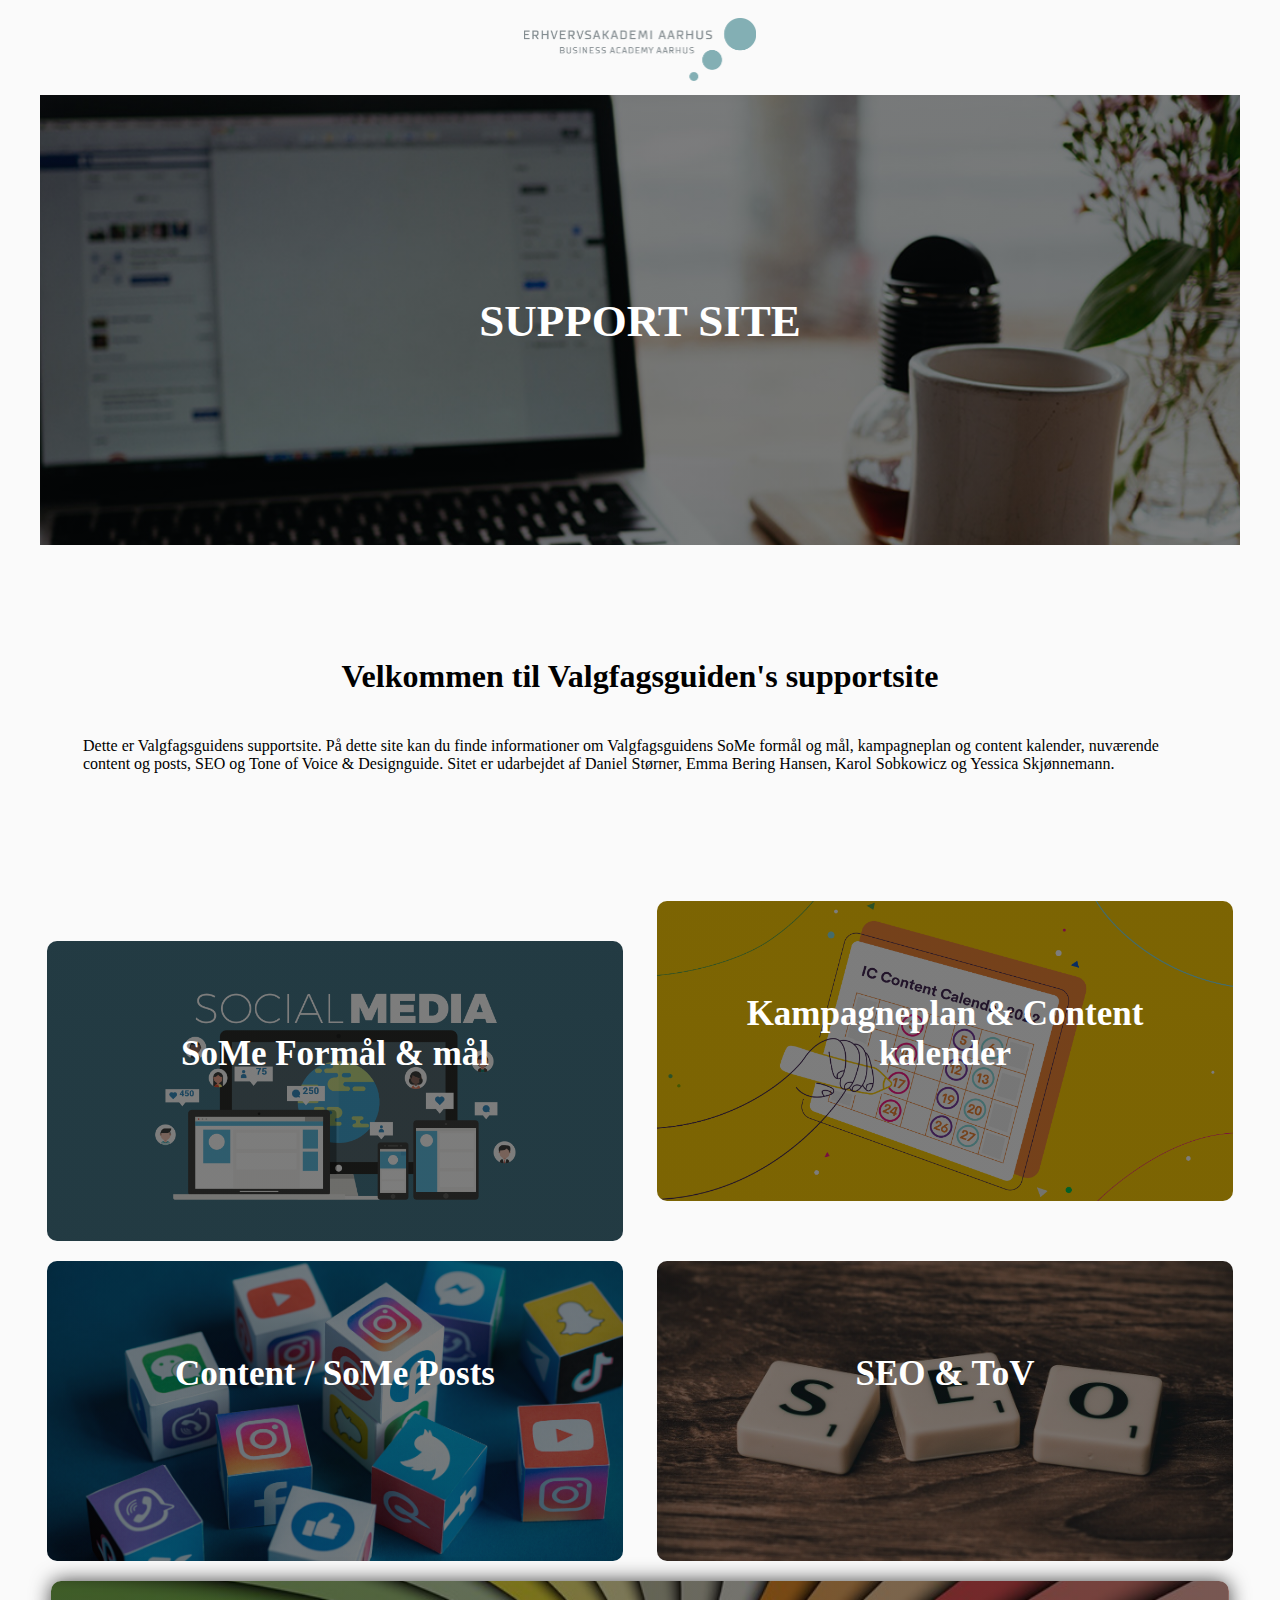
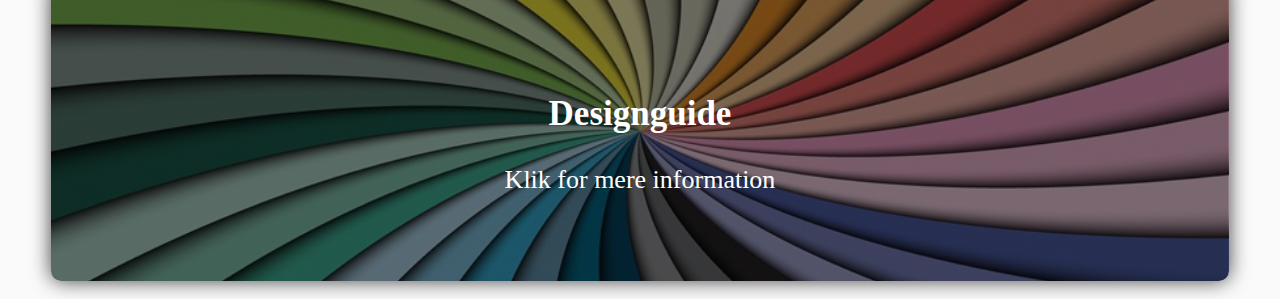
<file: SoMe-kalender-main/forside/forside.html>
<!DOCTYPE html>
<html lang="da">
<head>
    <meta charset="UTF-8">
    <meta http-equiv="X-UA-Compatible" content="IE=edge">
    <meta name="viewport" content="width=device-width, initial-scale=1.0">
    <title>EAAA | Support Site</title>
    <link rel="stylesheet" href="forside.css">
</head>
<body>
    <center>
            <div class="logo"><a href="../forside/forside.html"> <img src="../some-kalender/eaaa-logo.png" alt="billede af logo"></a>
            </div>
        </center>

    <section class="header">
   
        <div class="text-box">
            <h2><span> SUPPORT SITE</span></h2>
            
        </div>
  </section>
<br><br><br><br>
  <section class="undertekst">
      <h1>Velkommen til Valgfagsguiden's supportsite</h1>
      <p>Dette er Valgfagsguidens supportsite. På dette site kan du finde informationer om Valgfagsguidens SoMe formål og mål, kampagneplan og content kalender, nuværende
          content og posts, SEO og Tone of Voice & Designguide. Sitet er udarbejdet af Daniel Størner, Emma Bering Hansen, Karol Sobkowicz og Yessica Skjønnemann. 
      </p>
  </section>
  <br><br><br><br>
<section class="bokse">
<div class="col">
    <div class="card">
        <h5>SoMe Formål & mål</h5>
    <div class="layer">
        <a href="../maalogformaal.html">
        <h3>Klik for mere information</h3>
        </a>
    </div>
    </div>
    <div class="card2">
        <h5>Kampagneplan & Content kalender</h5>
    <div class="layer">
        <a href="../some-kalender/kalender.html">
        <h3>Klik for mere information</h3>
        </a>
    </div>
    </div>
    <div class="card3">
        <h5>Content / SoMe Posts</h5>
    <div class="layer">
        <a href="../opslag.html">
        <h3>Klik for mere information</h3>
        </a>
    </div>
    </div>
    <div class="card4">
        <h5>SEO & ToV </h5>
    <div class="layer">
        <a href="../seotov.html">
        <h3>Klik for mere information</h3>
        </a>
    </div>
    </div>
    <div class="card5">
        <h5>Designguide</h5>
    <div class="layer">
        <a href="../design-guide.html">
        <h3>Klik for mere information</h3>
        </a>
    </div>
    </div>
</div>
</section>

</body>
</html>
</file>
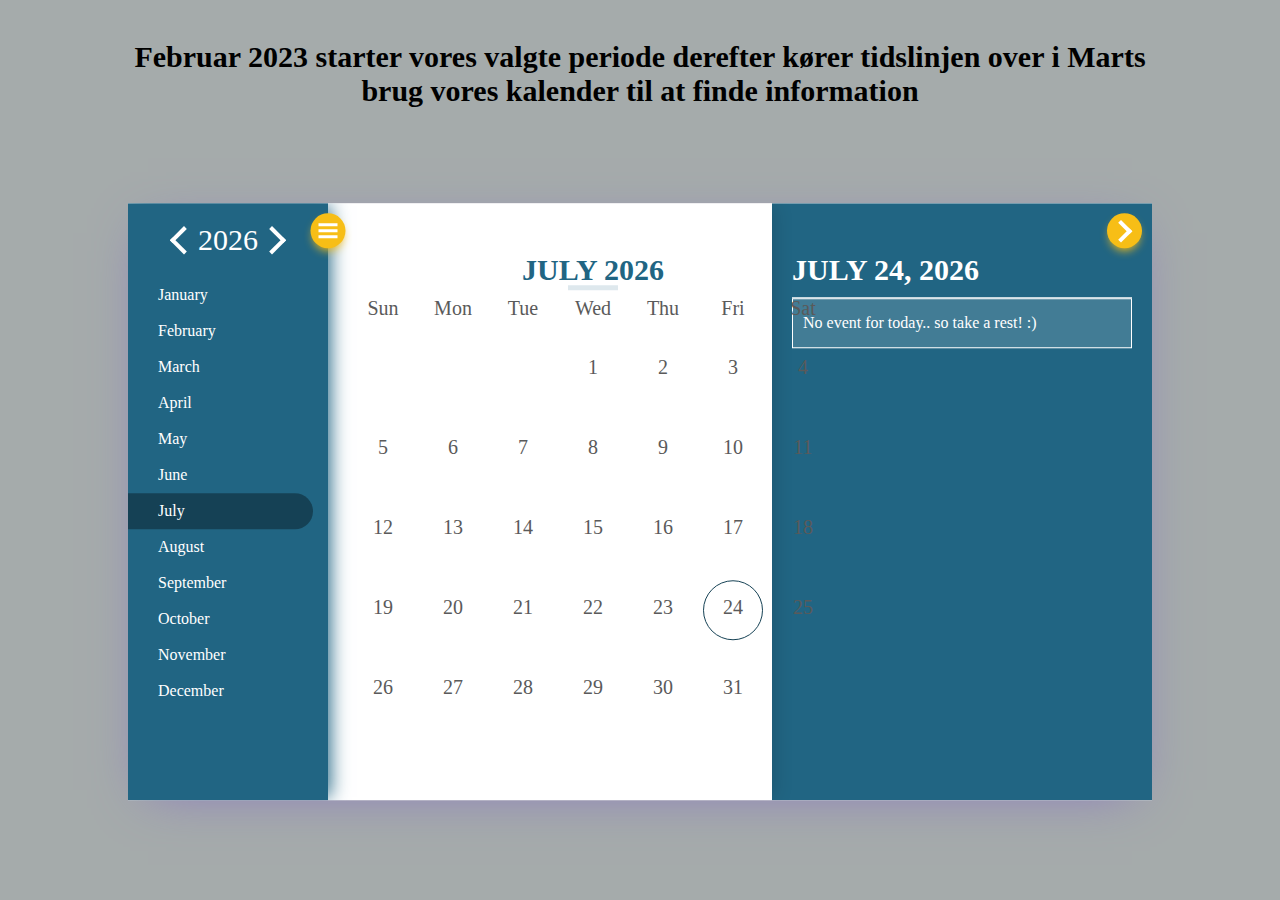
<file: SoMe-kalender-main/some-kalender/kalender.html>
<!DOCTYPE html>
<html lang="da">
<head>
    <meta charset="UTF-8">
    <meta http-equiv="X-UA-Compatible" content="IE=edge">
    <meta name="viewport" content="width=device-width, initial-scale=1.0">
    <title>Document</title>
    <link rel="stylesheet" href="style.css">
    <link rel="stylesheet" href="evo-calendar.min.css">
    <link rel="stylesheet" href="evo-calendar.royal-navy.min.css">


</head>
<body>
    
<div class="hero">
  <h6>Februar 2023 starter vores valgte periode derefter kører tidslinjen over i Marts <br> brug vores kalender til at finde information</h6>

    <div id="calendar"></div>
    
   
</div>




<script src="https://cdn.jsdelivr.net/npm/jquery@3.4.1/dist/jquery.min.js"></script>
<script src="evo-calendar.min.js"></script>

<script>
    $(document).ready(function() {
    $('#calendar').evoCalendar({
        theme:"Royal Navy",
        calendarEvents: [
      {
        id: 'event1', // Event's ID (required)
        name: "New Year", // Event name (required)
        date: "January/1/2020", // Event date (required)
        description:"Nytårs Aften",
        type: "holiday", // Event type (required)
        everyYear: true // Same event every year (optional)
      },
    
    
      // Instagram 


      {
        name: "Én måned til valget",
        date: ["February/27/2023", "February/27/2023"], // Date range
        description: "Nu er der en måned til at de studerende skal til at vælge valgfag"  , // Event description (optional)
        type: "event",
        color: "rgb(237, 16, 16)", // Event custom color (optional)
      },
      {
        name: "TAKEOVER UX",
        date: ["March/6/2023", "March/6/2023"], // Date range
        description: "Takeover af en studerende på UX"  , // Event description (optional)
        type: "event",
        color: "rgb(183, 29, 210)" // Event custom color (optional)
      },
      {
        name: "TAKEOVER UX",
        date: ["March/6/2023", "March/6/2023"], // Date range
        description: `<video controls>
                     <source src="../videoer/danielfeed.mp4" type="video/mp4">` , // Event description (optional)
        type: "event",
        color: "rgb(183, 29, 210)" // Event custom color (optional)
      },
      {
        name: "TAKEOVER UX",
        date: ["March/6/2023", "March/6/2023"], // Date range
        description: `<video controls>
                     <source src="../videoer/emmalang.mp4" type="video/mp4">`  , // Event description (optional)
        type: "event",
        color: "rgb(183, 29, 210)" // Event custom color (optional)
      },
      {
        name: "TAKEOVER FRONTEND",
        date: ["March/13/2023", "March/13/2023"], // Date range
        description: "TAKEOVER FRONTEND | 3 dage", // Event description (optional)
        type: "event",
        color: "rgb(183, 29, 210)" // Event custom color (optional)
      },
      {
        name: "TAKEOVER CONTENT",
        date: ["March/20/2023", "March/20/2023"], // Date range
        description: "TAKEOVER CONTENT | 3 dage", // Event description (optional)
        type: "event",
        color: "rgb(183, 29, 210)" // Event custom color (optional)
      },
      {
        name: "Oplæg om linjerne",
        date: ["March/24/2023", "March/24/2023"], // Date range
        description: "I dag er der oplæg om de forskellige linjer v. lærerne", // Event description (optional)
        type: "event",
        color: "rgb(183, 29, 210)" // Event custom color (optional)
      },
      {
        name: "HUSK! Fristen er imorgen",
        date: ["March/26/2023", "March/26/2023"], // Date range
        description: "I morgen er det tid til at vælge for de studerende. Der skal vælges valgfag kl 12.", // Event description (optional)
        type: "event",
        color: "rgb(183, 29, 210)" // Event custom color (optional)
      },
      {
        name: "I dag skal der vælges valgfag (feed + stories) ",
        date: ["March/27/2023", "March/27/2023"], // Date range
        description: "I dag skal der vælges valgfag (feed + stories)", // Event description (optional)
        type: "event",
        color: "rgb(183, 29, 210)" // Event custom color (optional)
      },
      {
        name: "Billede af feed ",
        date: ["March/27/2023", "March/27/2023"], // Date range
        description: ` <img src="../billeder/yessfeed.png" width="250" height="350"> ` , // Event description (optional)
        type: "event",
        color: "rgb(183, 29, 210)" // Event custom color (optional)
      },
      {
        name: "Video af stories",
        date: ["March/27/2023", "March/27/2023"], // Date range
        description: `<video controls>
                     <source src="../videoer/yess_story.mp4" type="video/mp4">`, // Event description (optional)
        type: "event",
        color: "rgb(183, 29, 210)" // Event custom color (optional)
      },
     
     
     
     
     
     
      // LinkedIn 
      {
        name: "Studerende som har valgt forskellige linjer",
        date: ["March/14/2023", "March/14/2023"], // Date range
        description: "Med nogle studerende som har valgt de forskellige linjer "  , // Event description (optional)
        type: "event",
        color: "rgb(237, 16, 16)" // Event custom color (optional)
      },
      {
        name: "Studerende som har valgt forskellige linjer",
        date: ["March/14/2023", "March/14/2023"], // Date range
        description: ` <img src="../billeder/karoleaa.png" width="250" height="350"> `  , // Event description (optional)
        type: "event",
        color: "rgb(237, 16, 16)" // Event custom color (optional)
      },
      {
        name: "Motiongraphic om Frontend",
        date: ["March/21/2023", "March/21/2023"], // Date range
        description: "Motiongraphic om Frontend "  , // Event description (optional)
        type: "event",
        color: "rgb(237, 16, 16)" // Event custom color (optional)
      },
      {
        name: "Motiongraphic om Frontend",
        date: ["March/21/2023", "March/21/2023"], // Date range
        description: `<video controls>
                     <source src="../videoer/emmafeed.mp4" type="video/mp4">`  , // Event description (optional)
        type: "event",
        color: "rgb(237, 16, 16)" // Event custom color (optional)
      },
  
      // TikTok

      {
        name: "Intro Frontend",
        date: ["March/1/2023", "March/1/2023"], // Date range
        description: "Informationer om Frontend-linjefaget"  , // Event description (optional)
        type: "event",
        color: "rgb(53, 246, 59)" // Event custom color (optional)
      },
      {
        name: "Frontend TikTok",
        date: ["March/3/2023", "March/3/2023"], // Date range
        description: `<video controls>
                     <source src="../videoer/frontend-tik-tok.mp4" type="video/mp4">`  , // Event description (optional)
        type: "event",
        color: "rgb(53, 246, 59)" // Event custom color (optional)
      },
      {
        name: "Intro Content",
        date: ["March/8/2023", "March/8/2023"], // Date range
        description: "User experience video er oppe", // Event description (optional)
        type: "event",
        color: "rgb(53, 246, 59)" // Event custom color (optional)
      },
      {
        name: "Content TikTok",
        date: ["March/10/2023", "March/10/2023"], // Date range
        description: `<video controls>
                     <source src="../videoer/emmastory.mp4" type="video/mp4">`  , // Event description (optional)
        type: "event",
        color: "rgb(53, 246, 59)" // Event custom color (optional)
      },
      {
        name: "Intro UX",
        date: ["March/15/2023", "March/15/2023"], // Date range
        description: "Introduktion til User experience", // Event description (optional)
        type: "event",
        color: "rgb(53, 246, 59)" // Event custom color (optional)
      },
      {
        name: "UX TikTok",
        date: ["March/17/2023", "March/17/2023"], // Date range
        description: "User experience video ", // Event description (optional)
        type: "event",
        color: "rgb(53, 246, 59)" // Event custom color (optional)
      },
      {
        name: "UX TikTok",
        date: ["March/17/2023", "March/17/2023"], // Date range
        description:`<video controls>
                     <source src="../videoer/yessstory.mp4" type="video/mp4">`, // Event description (optional)
        type: "event",
        color: "rgb(53, 246, 59)" // Event custom color (optional)
      }
    ]


    })
})
</script>

</body>
</html>
</file>
<file: SoMe-kalender-main/forside/forside.css>
*{
    box-sizing: border-box;

    
}

body{
    background-color: rgb(250, 250, 250);
}



.logo img{
    max-width: 20%;
    padding: 10px;
    
}

.header{
    min-height: 50vh;
    max-width: 95%;
    background: rgb(195,195,195);
background-image: linear-gradient(180deg,  rgba(61, 59, 59, 0.866) 0%, rgba(5, 5, 5, 0.521) 0%),url(../some-kalender/login-baggrund.jpg); 
    background-position: center;
background-size: cover;
position: relative;
background-attachment: fixed;
margin: 0 auto;




}


.text-box{
    width: 100%;
    color: rgb(255, 255, 255);
    position: absolute;
    top: 37.5%;
    left: 50%;
    transform: translate(-50%,-5%);
    text-align: center;
    font-size: 30px;
    
}

.undertekst h1{
    text-align: center;
    padding-top: 20px;
}

.undertekst p{
    display: flex;
    padding-left: 75px;
    padding-right: 75px;
    padding-top: 20px;
    padding-bottom: 30px;
}


.col{
    flex-basis: 50%;
    text-align: center;
}

.card{
    width: 45vw;
    height: 300px;
    display: inline-block;
    border-radius: 10px;
    padding: 15px 25px;
    box-sizing: border-box;
    margin: 10px 15px;
    background-image:  linear-gradient(180deg,  rgba(61, 59, 59, 0.866) 0%, rgba(5, 5, 5, 0.521) 0%),url(../some-kalender/card-1.png);
    background-position: center;
    background-size: cover;
    transition: all 1s ease-out;
    

}
.card2{
    width: 45vw;
    height: 300px;
    display: inline-block;
    border-radius: 10px;
    padding: 15px 25px;
    box-sizing: border-box;
    margin: 10px 15px;
    background-image:  linear-gradient(180deg,  rgba(61, 59, 59, 0.866) 0%, rgba(5, 5, 5, 0.521) 0%),url(../some-kalender/card-2.png);
    background-position: center;
    background-size: cover;
    transition: all 1s ease-out;
    

}
.card3{
    width: 45vw;
    height: 300px;
    display: inline-block;
    border-radius: 10px;
    padding: 15px 25px;
    box-sizing: border-box;
    margin: 10px 15px;
    background-image:  linear-gradient(180deg,  rgba(61, 59, 59, 0.866) 0%, rgba(5, 5, 5, 0.521) 0%),url(../some-kalender/card-3.jpg);
    background-position: center;
    background-size: cover;
    transition: all 1s ease-out;
    

}
.card4{
    width: 45vw;
    height: 300px;
    display: inline-block;
    border-radius: 10px;
    padding: 15px 25px;
    box-sizing: border-box;
    margin: 10px 15px;
    background-image:  linear-gradient(180deg,  rgba(61, 59, 59, 0.866) 0%, rgba(5, 5, 5, 0.521) 0%),url(../some-kalender/card-4-anden.jpg);
    background-position: center;
    background-size: cover;
    transition: all 1s ease-out;
    

}
.card5{
    width: 92vw;
    height: 300px;
    display: inline-block;
    border-radius: 10px;
    padding: 15px 25px;
    box-sizing: border-box;
    margin: 10px 15px;
    background-image:  linear-gradient(180deg,  rgba(61, 59, 59, 0.866) 0%, rgba(5, 5, 5, 0.521) 0%),url(../some-kalender/designmanual.jpg);
    background-position: center;
    background-size: cover;
    transition: all 1s ease-out;
}

.card h5{
    color: white;
    font-size: 35px;
    padding-top: 20px;
}
.card2 h5{
    color: white;
    font-size: 35px;
    padding-top: 20px;
}
.card3 h5{
    color: white;
    font-size: 35px;
    padding-top: 20px;
}
.card4 h5{
    color: white;
    font-size: 35px;
    padding-top: 20px;
}

.card5 h5{
    color: white;
    font-size: 35px;
    padding-top: 40px;
}

.card p{
    color: white;
    font-size: 16px;
}
.card2 p{
    color: white;
    font-size: 16px;
}
.card3 p{
    color: white;
    font-size: 16px;
}
.card4 p{
    color: white;
    font-size: 16px;
}
.card5 p{
    color: white;
    font-size: 16px;
}
.card:hover{
   
    transform: scale(1);
    box-shadow: 0 0 20px 0px rgba(0, 0, 0, 0.74);
    
}
.card2:hover{
   
    transform: scale(1);
    box-shadow: 0 0 20px 0px rgba(0, 0, 0, 0.74);
    
}
.card3:hover{
   
    transform: scale(1);
    box-shadow: 0 0 20px 0px rgba(0, 0, 0, 0.74);
    
}
.card4:hover{
   
    transform: scale(1);
    box-shadow: 0 0 20px 0px rgba(0, 0, 0, 0.74);
    
}

.card5:hover{
   
    transform: scale(1);
    box-shadow: 0 0 20px 0px rgba(0, 0, 0, 0.74);
    
}
.layer{
    background: transparent;
    height: 100%;
    width: 100%;
    top: 0%;
    left: 0%;
    transition: 0.5s;
    position: absolute;
    
}

.layer h3{
width: 100%;
font-weight:500;
color: rgb(255, 255, 255);
font-size: 26px;
bottom: 0;
text-align: center;
opacity: 0;
position: absolute;
transition: 0.5s;

}
.layer:hover h3{
    bottom: 20%;
    opacity: 1;

}

.sygt {
    text-align: center;
}

.banr {
    width: 80%;
}
</file>
<file: SoMe-kalender-main/some-kalender/style.css>
*{
    margin: 0;
    padding: 0;
}

html{
    background-color: rgba(83, 95, 95, 0.527);
    
}

.hero{
    width: 100%;
    height: 100%;
    position: relative;
}

.hero h6 {
    font-size: 30px;
    text-align: center;
    padding-top: 40px;
}

#calendar{
    width:80%;
    position: absolute;
    top: 50%;
    left: 50%;
    transform: translate(-50%,25%);

}

video{
    width: 100%;
    z-index: 1;
}
</file>
<file: SoMe-kalender-main/some-kalender/evo-calendar.min.css>
*,::after,::before{-webkit-box-sizing:border-box;box-sizing:border-box}html,body{padding:0;margin:0}body{font-family:'Source Sans Pro'}input:focus,textarea:focus,button:focus{outline:none}.evo-calendar{position:relative;background-color:#fbfbfb;color:#5a5a5a;width:100%;-webkit-box-shadow:0 10px 50px -20px #8773c1;box-shadow:0 10px 50px -20px #8773c1;margin:0 auto;overflow:hidden;z-index:1}.calendar-sidebar{position:absolute;margin-top:0;width:200px;height:100%;float:left;background-color:#8773c1;color:#fff;z-index:1;-webkit-box-shadow:5px 0 18px -3px #8773c1;box-shadow:5px 0 18px -3px #8773c1;-webkit-transition:all .3s ease;-o-transition:all .3s ease;transition:all .3s ease;-webkit-transform:translateX(0);-ms-transform:translateX(0);transform:translateX(0);z-index:2}.sidebar-hide .calendar-sidebar{-webkit-transform:translateX(-100%);-ms-transform:translateX(-100%);transform:translateX(-100%);-webkit-box-shadow:none;box-shadow:none}.calendar-sidebar>span#sidebarToggler{position:absolute;width:40px;height:40px;top:0;right:0;-webkit-transform:translate(100%,0);-ms-transform:translate(100%,0);transform:translate(100%,0);background-color:#8773c1;padding:10px 8px;cursor:pointer;-webkit-box-shadow:5px 0 18px -3px #8773c1;box-shadow:5px 0 18px -3px #8773c1}.calendar-sidebar>.calendar-year{padding:20px;text-align:center}.calendar-sidebar>.calendar-year>p{margin:0;font-size:30px;display:inline-block}.calendar-sidebar>.calendar-year>button.icon-button{display:inline-block;width:20px;height:20px;overflow:visible}.calendar-sidebar>.calendar-year>button.icon-button>span{border-right:4px solid #fff;border-bottom:4px solid #fff;width:100%;height:100%}.calendar-sidebar>.calendar-year>img[year-val="prev"]{float:left}.calendar-sidebar>.calendar-year>img[year-val="next"]{float:right}.calendar-sidebar>.month-list::-webkit-scrollbar{width:5px;height:5px}.calendar-sidebar>.month-list::-webkit-scrollbar-track{background:transparent}.calendar-sidebar>.month-list::-webkit-scrollbar-thumb{background:#fff;border-radius:5px}.calendar-sidebar>.month-list::-webkit-scrollbar-thumb:hover{background:#d6c8ff}.calendar-sidebar>.month-list>.calendar-months{list-style-type:none;margin:0;padding:0}.calendar-sidebar>.month-list>.calendar-months>li{padding:7px 30px;cursor:pointer;font-size:16px}.calendar-sidebar>.month-list>.calendar-months>li:hover{background-color:#a692e0}.calendar-sidebar>.month-list>.calendar-months>li.active-month{background-color:#755eb5}.calendar-inner{position:relative;padding:40px 30px;float:left;width:100%;max-width:calc(100% - 600px);margin-left:200px;background-color:#fff;-webkit-box-shadow:5px 0 18px -3px rgba(0,0,0,.15);box-shadow:5px 0 18px -3px rgba(0,0,0,.15);-webkit-transition:all .3s ease;-o-transition:all .3s ease;transition:all .3s ease;z-index:1}.calendar-inner::after{content:none;position:absolute;top:0;left:0;width:100%;height:100%;background-color:rgba(83,74,109,.5)}.sidebar-hide .calendar-inner{max-width:calc(100% - 400px);margin-left:0}.event-hide .calendar-inner{max-width:calc(100% - 200px)}.event-hide.sidebar-hide .calendar-inner{max-width:100%}.calendar-inner .calendar-table{border-collapse:collapse;font-size:20px;width:100%;-webkit-user-select:none;-moz-user-select:none;-ms-user-select:none;user-select:none}th[colspan="7"]{position:relative;text-align:center;text-transform:uppercase;font-weight:600;font-size:30px;color:#8773c1}th[colspan="7"]::after{content:'';position:absolute;bottom:-3px;left:50%;width:50px;height:5px;-webkit-transform:translateX(-50%);-ms-transform:translateX(-50%);transform:translateX(-50%);background-color:rgba(135,115,193,.15)}tr.calendar-header .calendar-header-day{padding:10px;text-align:center;color:#5a5a5a}tr.calendar-body .calendar-day{padding:10px 0}tr.calendar-body .calendar-day .day{position:relative;padding:15px;height:60px;width:60px;margin:0 auto;border-radius:50%;text-align:center;color:#5a5a5a;border:1px solid transparent;-webkit-transition:all .3s ease,-webkit-transform .5s ease;transition:all .3s ease,-webkit-transform .5s ease;-o-transition:all .3s ease,transform .5s ease;transition:all .3s ease,transform .5s ease;transition:all .3s ease,transform .5s ease,-webkit-transform .5s ease;cursor:pointer}tr.calendar-body .calendar-day .day:hover{background-color:#dadada}tr.calendar-body .calendar-day .day:active{-webkit-transform:scale(.9);-ms-transform:scale(.9);transform:scale(.9)}tr.calendar-body .calendar-day .day.calendar-active,tr.calendar-body .calendar-day .day.calendar-active:hover{color:#5a5a5a;border-color:rgba(0,0,0,.5)}tr.calendar-body .calendar-day .day.calendar-today{color:#fff;background-color:#8773c1}tr.calendar-body .calendar-day .day.calendar-today:hover{color:#fff;background-color:#755eb5}tr.calendar-body .calendar-day .day[disabled]{pointer-events:none;cursor:not-allowed;background-color:transparent;color:#b9b9b9}.calendar-events{position:absolute;top:0;right:0;width:400px;height:100%;padding:70px 30px 60px 30px;background-color:#fbfbfb;-webkit-transition:all .3s ease;-o-transition:all .3s ease;transition:all .3s ease;overflow-y:auto;z-index:0}.calendar-events::-webkit-scrollbar{width:5px;height:5px}.calendar-events::-webkit-scrollbar-track{background:transparent}.calendar-events::-webkit-scrollbar-thumb{background:#8e899c;border-radius:5px}.calendar-events::-webkit-scrollbar-thumb:hover{background:#6c6875}.calendar-events>.event-header>p{font-size:30px;font-weight:600;color:#5a5a5a}#eventListToggler{position:absolute;width:40px;height:40px;top:0;right:0;background-color:#8773c1;padding:10px;cursor:pointer;-webkit-box-shadow:5px 0 18px -3px #8773c1;box-shadow:5px 0 18px -3px #8773c1;z-index:1}.event-list::after{content:"";clear:both;display:table}.event-list>.event-empty{padding:15px 10px;background-color:rgba(135,115,193,.15);border:1px solid #8773c1}.event-list>.event-empty>p{margin:0;color:#755eb5}.event-container{position:relative;display:flex;width:100%;border-radius:10px;margin-bottom:10px;-webkit-transition:all .3s ease;-o-transition:all .3s ease;transition:all .3s ease;cursor:pointer;float:left}.event-container::before{content:'';position:absolute;top:0;left:0;width:2px;height:100%;transform:translate(29px,30px);background-color:#eaeaea;z-index:-1}.event-container:last-child.event-container::before{height:30px;transform:translate(29px,0)}.event-container:only-child.event-container::before{height:0;opacity:0}.event-container:hover{background-color:rgba(255, 255, 255, 0.687);-webkit-box-shadow:0 3px 12px -4px rgba(0,0,0,.65);box-shadow:0 3px 12px -4px rgba(0,0,0,.65)}.event-container>.event-icon{position:relative;padding:20px;width:60px;height:60px;float:left}.event-container>.event-icon>img{width:30px}.event-container>.event-info{align-self:center;width:calc(100% - 60px);display:inline-block;padding:10px 10px 10px 0}.event-container>.event-info>p{margin:0;color:#5a5a5a}.event-container>.event-info>p.event-title{position:relative;font-size:22px;font-weight:600}.event-container>.event-info>p.event-title>span{position:absolute;top:50%;right:0;font-size:12px;font-weight:400;color:#755eb5;border:1px solid #755eb5;border-radius:3px;background-color:rgb(237 234 246);padding:3px 6px;transform:translateY(-50%)}.event-container>.event-info>p.event-desc{font-size:14px;margin-top:5px}.event-indicator{position:absolute;width:-moz-max-content;width:-webkit-fit-content;width:-moz-fit-content;width:fit-content;top:100%;left:50%;-webkit-transform:translate(-50%,calc(-100% + -5px));-ms-transform:translate(-50%,calc(-100% + -5px));transform:translate(-50%,calc(-100% + -5px))}.event-indicator>.type-bullet{float:left;padding:2px}.event-indicator>.type-bullet>div{width:10px;height:10px;border-radius:50%}.event-container>.event-icon>div{width:100%;height:100%;border-radius:50%}.event-container>.event-icon>div[class^="event-bullet-"],.event-indicator>.type-bullet>div[class^="type-"]{background-color:#8773c1}.event-container>.event-icon>div.event-bullet-event,.event-indicator>.type-bullet>div.type-event{background-color:#ff7575}.event-container>.event-icon>div.event-bullet-holiday,.event-indicator>.type-bullet>div.type-holiday{background-color:#ffc107}.event-container>.event-icon>div.event-bullet-birthday,.event-indicator>.type-bullet>div.type-birthday{background-color:#3ca8ff}button.icon-button{border:none;background-color:transparent;width:100%;height:100%;padding:0;cursor:pointer}button.icon-button>span.bars{position:relative;width:100%;height:4px;display:block;background-color:#fff}button.icon-button>span.bars::before,button.icon-button>span.bars::after{content:'';position:absolute;width:100%;height:4px;display:block;background-color:#fff}button.icon-button>span.bars::before{top:-8px}button.icon-button>span.bars::after{bottom:-8px}button.icon-button>span.chevron-arrow-left{display:inline-block;border-right:6px solid #fff;border-bottom:6px solid #fff;width:18px;height:18px;-webkit-transform:rotate(-225deg);-ms-transform:rotate(-225deg);transform:rotate(-225deg)}button.icon-button>span.chevron-arrow-right{display:block;border-right:4px solid #fff;border-bottom:4px solid #fff;width:16px;height:16px;-webkit-transform:rotate(-45deg);-ms-transform:rotate(-45deg);transform:rotate(-45deg)}@media screen and (max-width:1280px){.calendar-inner{padding:50px 20px 70px 20px;max-width:calc(100% - 580px)}.sidebar-hide .calendar-inner{max-width:calc(100% - 380px)}tr.calendar-header .calendar-header-day,tr.calendar-body .calendar-day{padding:10px 5px}.calendar-events{width:380px;padding:70px 20px 60px 20px}}@media screen and (max-width:1024px){.calendar-sidebar{width:175px}.calendar-inner{padding:50px 10px 70px 10px;max-width:calc(100% - 475px);margin-left:175px}.sidebar-hide .calendar-inner{max-width:calc(100% - 300px)}.event-hide .calendar-inner{max-width:calc(100% - 175px)}.calendar-events{width:300px;padding:70px 10px 60px 10px}tr.calendar-body .calendar-day .day{padding:10px;height:45px;width:45px;font-size:16px}.event-indicator>.type-bullet>div{width:8px;height:8px;border-radius:50%}.calendar-sidebar>span#sidebarToggler,#eventListToggler{width:50px;height:50px}#eventListToggler,.event-hide #eventListToggler{right:0;-webkit-transform:translateX(0);-ms-transform:translateX(0);transform:translateX(0)}button.icon-button>span.bars{height:5px}button.icon-button>span.bars::before,button.icon-button>span.bars::after{height:5px}button.icon-button>span.bars::before{top:-10px}button.icon-button>span.bars::after{bottom:-10px}button.icon-button>span.chevron-arrow-right{border-right-width:5px;border-bottom-width:5px;width:20px;height:20px}.event-container::before{transform:translate(24px,25px)}.event-container:last-child.event-container::before{height:25px;transform:translate(24px,0)}.event-container>.event-icon{padding:15px;width:50px;height:50px}.event-container>.event-icon::before{left:24px}.event-container>.event-info{width:calc(100% - 50px)}.event-container>.event-info>p{font-size:18px}}@media screen and (max-width:991px){.calendar-sidebar{width:150px}.calendar-inner{padding:50px 10px 70px 10px;max-width:calc(100% - 425px);margin-left:150px}.sidebar-hide .calendar-inner{max-width:calc(100% - 275px)}.event-hide .calendar-inner{max-width:calc(100% - 150px)}.calendar-events{width:275px;padding:70px 10px 60px 10px}}@media screen and (max-width:768px){.calendar-sidebar{width:180px}.calendar-inner{padding:50px 10px 70px 10px;max-width:100%;margin-left:0}.sidebar-hide .calendar-inner,.event-hide .calendar-inner{max-width:100%}.calendar-inner::after{content:'';opacity:1}.sidebar-hide.event-hide .calendar-inner::after{content:none;opacity:0}.event-indicator{-webkit-transform:translate(-50%,calc(-100% + -3px));-ms-transform:translate(-50%,calc(-100% + -3px));transform:translate(-50%,calc(-100% + -3px))}.event-indicator>.type-bullet{padding:0 1px 3px 1px}.calendar-events{width:48%;padding:70px 20px 60px 20px;-webkit-box-shadow:-5px 0 18px -3px rgba(135,115,193,.5);box-shadow:-5px 0 18px -3px rgba(135,115,193,.5);z-index:1}.event-hide .calendar-events{-webkit-transform:translateX(100%);-ms-transform:translateX(100%);transform:translateX(100%);-webkit-box-shadow:none;box-shadow:none}#eventListToggler{right:48%;-webkit-transform:translateX(100%);-ms-transform:translateX(100%);transform:translateX(100%)}.event-hide #eventListToggler{-webkit-transform:translateX(0);-ms-transform:translateX(0);transform:translateX(0)}.calendar-events>.event-list{margin-top:20px}.calendar-sidebar>.calendar-year>button.icon-button{width:16px;height:16px}.calendar-sidebar>.calendar-year>button.icon-button>span{border-right-width:2px;border-bottom-width:2px}.calendar-sidebar>.calendar-year>p{font-size:22px}.calendar-sidebar>.month-list>.calendar-months>li{padding:6px 26px}.calendar-events>.event-header>p{margin:0}.event-container>.event-info>p.event-title{font-size:20px}.event-container>.event-info>p.event-desc{font-size:12px}}@media screen and (max-width:768px) and (min-width:426px){.event-container>.event-info>p.event-title{font-size:18px}}@media screen and (max-width:425px){.calendar-sidebar{width:100%}.sidebar-hide .calendar-sidebar{height:43px}.sidebar-hide .calendar-sidebar{-webkit-transform:translateX(0);-ms-transform:translateX(0);transform:translateX(0);-webkit-box-shadow:none;box-shadow:none}.calendar-sidebar>.calendar-year{position:relative;padding:10px 20px;text-align:center;background-color:#8773c1;-webkit-box-shadow:0 3px 8px -3px rgba(53,43,80,.65);box-shadow:0 3px 8px -3px rgba(53,43,80,.65)}.calendar-sidebar>.calendar-year>button.icon-button{width:14px;height:14px}.calendar-sidebar>.calendar-year>button.icon-button>span{border-right-width:3px;border-bottom-width:3px}.calendar-sidebar>.calendar-year>p{font-size:18px;margin:0 10px}.calendar-sidebar>.month-list{position:relative;width:100%;height:calc(100% - 43px);overflow-y:auto;background-color:#8773c1;-webkit-transform:translateY(0);-ms-transform:translateY(0);transform:translateY(0);z-index:-1}.sidebar-hide .calendar-sidebar>.month-list{-webkit-transform:translateY(-100%);-ms-transform:translateY(-100%);transform:translateY(-100%)}.calendar-sidebar>.month-list>.calendar-months{position:absolute;top:0;left:0;width:100%;list-style-type:none;margin:0;padding:0;padding:10px}.calendar-sidebar>.month-list>.calendar-months::after{content:"";clear:both;display:table}.calendar-sidebar>.month-list>.calendar-months>li{padding:10px 20px;font-size:20px}.calendar-sidebar>span#sidebarToggler{-webkit-transform:translate(0,0);-ms-transform:translate(0,0);transform:translate(0,0);top:0;bottom:unset;-webkit-box-shadow:none;box-shadow:none}th[colspan="7"]::after{bottom:0}.calendar-inner{margin-left:0;padding:53px 0 40px 0;float:unset}.calendar-inner::after{content:none;opacity:0}.sidebar-hide .calendar-inner,.event-hide .calendar-inner,.calendar-inner{max-width:100%}.calendar-sidebar>span#sidebarToggler,#eventListToggler{width:40px;height:40px}button.icon-button>span.chevron-arrow-right{border-right-width:4px;border-bottom-width:4px;width:18px;height:18px;-webkit-transform:translateX(-3px) rotate(-45deg);-ms-transform:translateX(-3px) rotate(-45deg);transform:translateX(-3px) rotate(-45deg)}button.icon-button>span.bars,button.icon-button>span.bars::before,button.icon-button>span.bars::after{height:4px}button.icon-button>span.bars::before{top:-8px}button.icon-button>span.bars::after{bottom:-8px}tr.calendar-header .calendar-header-day{padding:0}tr.calendar-body .calendar-day{padding:8px 0}tr.calendar-body .calendar-day .day{padding:10px;width:40px;height:40px;font-size:16px}.event-indicator{-webkit-transform:translate(-50%,calc(-100% + -3px));-ms-transform:translate(-50%,calc(-100% + -3px));transform:translate(-50%,calc(-100% + -3px))}.event-indicator>.type-bullet{padding:1px}.event-indicator>.type-bullet>div{width:6px;height:6px}.event-indicator{-webkit-transform:translate(-50%,0);-ms-transform:translate(-50%,0);transform:translate(-50%,0)}tr.calendar-body .calendar-day .day.calendar-today .event-indicator,tr.calendar-body .calendar-day .day.calendar-active .event-indicator{-webkit-transform:translate(-50%,3px);-ms-transform:translate(-50%,3px);transform:translate(-50%,3px)}.calendar-events{position:relative;padding:20px 15px;width:100%;height:185px;-webkit-box-shadow:0 5px 18px -3px rgba(0,0,0,.15);box-shadow:0 5px 18px -3px rgba(0,0,0,.15);overflow-y:auto;z-index:0}.event-hide .calendar-events{-webkit-transform:translateX(0);-ms-transform:translateX(0);transform:translateX(0);padding:0 15px;height:0}.calendar-events>.event-header>p{font-size:20px}.event-list>.event-empty{padding:10px}.event-container::before{transform:translate(21.5px,25px)}.event-container:last-child.event-container::before{height:22.5px;transform:translate(21.5px,0)}.event-container>.event-icon{width:45px;height:45px}.event-container>.event-icon::before{left:21px}.event-container:last-child>.event-icon::before{height:50%}.event-container>.event-info{width:calc(100% - 45px)}.event-hide #eventListToggler,#eventListToggler{top:calc(100% - 185px);right:0;-webkit-transform:translate(0,-100%);-ms-transform:translate(0,-100%);transform:translate(0,-100%)}.event-hide #eventListToggler{top:100%}#eventListToggler button.icon-button>span.chevron-arrow-right{position:relative;display:inline-block;-webkit-transform:translate(0,-3px) rotate(45deg);-ms-transform:translate(0,-3px) rotate(45deg);transform:translate(0,-3px) rotate(45deg)}}@media screen and (max-width:375px){th[colspan="7"]{font-size:20px;padding-bottom:5px}tr.calendar-header .calendar-header-day{font-size:16px}tr.calendar-body .calendar-day .day{padding:5px;width:30px;height:30px;font-size:14px}}
</file>
<file: SoMe-kalender-main/some-kalender/evo-calendar.royal-navy.min.css>
/*!
 * Evo Calendar - Simple and Modern-looking Event Calendar Plugin
 *
 * Licensed under the MIT License
 *
 * Version: 1.1.2
 * Author: Edlyn Villegas
 * Docs: https://edlynvillegas.github.com/evo-calendar
 * Repo: https://github.com/edlynvillegas/evo-calendar
 * Issues: https://github.com/edlynvillegas/evo-calendar/issues
 *
*/
.royal-navy .calendar-sidebar {
    background-color: #216583;
    -webkit-box-shadow: 5px 0 18px -3px #216583;
    box-shadow: 5px 0 18px -3px #216583;
}
.royal-navy.sidebar-hide .calendar-sidebar {
    -webkit-box-shadow: none;
    box-shadow: none;
}
.royal-navy .calendar-sidebar > .month-list::-webkit-scrollbar-thumb:hover {
    background: #fff7e1;
}
.royal-navy .calendar-sidebar > .month-list > .calendar-months {
    padding: 0 15px 0 0;
}
.royal-navy .calendar-sidebar > .month-list > .calendar-months > li {
    padding: 9px 30px;
    border-radius: 0 25px 25px 0;
}
.royal-navy .calendar-sidebar > .month-list > .calendar-months > li:hover {
    background-color: rgba(0,0,0,.2);
}
.royal-navy .calendar-sidebar > .month-list > .calendar-months > li.active-month {
    background-color: rgba(0,0,0,.35);
}
.royal-navy .calendar-sidebar > span#sidebarToggler {
    width: 35px;
    height: 35px;
    top: 10px;
    right: 0;
    background-color: #f7be16;
    border-radius: 50%;
    padding: 8px;
    -webkit-transform: translate(50%,0);
    -ms-transform: translate(50%,0);
    transform: translate(50%,0);
    -webkit-box-shadow: 0 5px 10px -3px #f7be16;
    box-shadow: 0 5px 10px -3px #f7be16;
    -webkit-transition: all 0.3s ease;
    -o-transition: all 0.3s ease;
    transition: all 0.3s ease;
}
.royal-navy.sidebar-hide .calendar-sidebar > span#sidebarToggler {
    -webkit-transform: translate(calc(100% + 10px),0);
    -ms-transform: translate(calc(100% + 10px),0);
    transform: translate(calc(100% + 10px),0);
}
.royal-navy button.icon-button > span.bars,
.royal-navy button.icon-button > span.bars::after,
.royal-navy button.icon-button > span.bars::before {
    height: 3px;
}
.royal-navy button.icon-button > span.bars::before {
    top: -6px;
}
.royal-navy button.icon-button > span.bars::after {
    bottom: -6px;
}
.royal-navy .calendar-inner {
    color: #164255;
}
.royal-navy th[colspan="7"] {
    color: #216583;
}
.royal-navy th[colspan="7"]::after {
    background-color: rgba(33,101,131,.15);
}
.royal-navy tr.calendar-body .calendar-day .day:hover {
    background-color: rgba(48,152,197,.25);
    color: #164255;
}
.royal-navy tr.calendar-body .calendar-day .day.calendar-active,
.royal-navy tr.calendar-body .calendar-day .day.calendar-active:hover {
    border-color: #164255;
}
.royal-navy tr.calendar-body .calendar-day .day.calendar-today {
    background-color: #216583;
    color: #fff;
    -webkit-box-shadow: 0 5px 10px -3px #216583;
    box-shadow: 0 5px 10px -3px #216583;
}
.royal-navy #eventListToggler {
    width: 35px;
    height: 35px;
    top: 10px;
    background-color: #f7be16;
    border-radius: 50%;
    padding: 6px;
    -webkit-box-shadow: 0 5px 10px -3px #f7be16;
    box-shadow: 0 5px 10px -3px #f7be16;
    -webkit-transform: translateX(-10px);
    -ms-transform: translateX(-10px);
    transform: translateX(-10px);
    -webkit-transition: all 0.3s ease;
    -o-transition: all 0.3s ease;
    transition: all 0.3s ease;
}
.royal-navy .calendar-events {
    padding-top: 50px;
    padding-bottom: 40px;
    background-color: #216583;
    color: #fff;
}
.royal-navy .calendar-events::-webkit-scrollbar-thumb {
    background: #fff;
    border-radius: 5px;
}
.royal-navy .calendar-events::-webkit-scrollbar-thumb:hover {
    background: #fff7e1;
}
.royal-navy .calendar-events > .event-header > p {
    text-transform: uppercase;
    padding-bottom: 10px;
    border-bottom: 1px solid #fff;
    color: #fff;
}

.royal-navy .event-container > .event-info > p {
    color: #fff;
}
.royal-navy .event-container:hover > .event-info > p {
    color: #164255;
}
.royal-navy .event-container > .event-info > p.event-title > span {
    color: #fff;
    border: 1px solid #164255;
    border-radius: 15px;
    background-color: rgb(22 66 85);
}
.royal-navy .event-list > .event-empty {
    background-color: rgba(255,255,255,.15);
    border: 1px solid #fff;
}
.royal-navy .event-list > .event-empty > p {
    color: #fff;
}
@media screen and (max-width:768px) {
    .royal-navy .calendar-sidebar > .month-list > .calendar-months > li {
        padding: 6px 26px;
    }
    .royal-navy button.icon-button > span.bars,
    .royal-navy button.icon-button > span.bars::after,
    .royal-navy button.icon-button > span.bars::before {
        height: 4px;
    }
    .royal-navy .calendar-inner::after {
        background-color: rgba(44,81,97,.5);
    }
    .royal-navy #eventListToggler,
    .royal-navy .calendar-sidebar > span#sidebarToggler {
        width: 50px;
        height: 50px;
        padding: 15px 12px;
    }
    .royal-navy button.icon-button > span.bars::before {
        top: -8px;
    }
    .royal-navy button.icon-button > span.bars::after {
        bottom: -8px;
    }
    .royal-navy .calendar-events {
        -webkit-box-shadow: -5px 0 18px -3px #216583;
        box-shadow: -5px 0 18px -3px #216583;
    }
    .royal-navy.event-hide .calendar-events {
        -webkit-transform: translateX(calc(100% + 1px));
        -ms-transform: translateX(calc(100% + 1px));
        transform: translateX(calc(100% + 1px));
        -webkit-box-shadow: none;
        box-shadow: none;
    }
    .royal-navy #eventListToggler {
        -webkit-transform: translateX(50%);
        -ms-transform: translateX(50%);
        transform: translateX(50%);
    }
    .royal-navy.event-hide #eventListToggler {
        right: 10px;
        -webkit-transform: translateX(0);
        -ms-transform: translateX(0);
        transform: translateX(0);
    }
    .royal-navy.event-hide .calendar-events #eventListToggler {
        -webkit-transform: translateX(calc(-100% - 10px));
        -ms-transform: translateX(calc(-100% - 10px));
        transform: translateX(calc(-100% - 10px));
    }
}
@media screen and (max-width:768px) and (min-width:426px) {
    .royal-navy .calendar-events {
        padding-top: 60px;
    }
}
@media screen and (max-width:425px) {
    .royal-navy .calendar-sidebar > .calendar-year {
        background-color: #216583;
        -webkit-box-shadow: 0 5px 8px -3px rgba(12,37,47,.65);
        box-shadow: 0 5px 8px -3px rgba(12,37,47,.65);
    }
    .royal-navy .calendar-sidebar > .month-list {
        background-color: #174d65;
    }
    .royal-navy .calendar-sidebar > .month-list > .calendar-months {
        padding: 10px;
    }
    .royal-navy .calendar-sidebar > .month-list > .calendar-months > li {
        width: 100%;
        padding: 10px 20px;
        border-radius: 25px;
        float: unset;
    }
    .royal-navy.sidebar-hide .calendar-sidebar > span#sidebarToggler {
        -webkit-transform: translate(-5px,10px) scale(.9);
        -ms-transform: translate(-5px,10px) scale(.9);
        transform: translate(-5px,10px) scale(.9);
    }
    .royal-navy .calendar-sidebar > span#sidebarToggler {
        -webkit-transform: translate(-5px,10px) scale(.9);
        -ms-transform: translate(-5px,10px) scale(.9);
        transform: translate(-5px,10px) scale(.9);
    }
    .royal-navy .calendar-inner {
        padding: 63px 0 40px;
        -webkit-box-shadow: 0 5px 8px -3px rgba(12,37,47,.65);
        box-shadow: 0 5px 8px -3px rgba(12,37,47,.65);
    }
    .royal-navy .calendar-events,
    .royal-navy.event-hide .calendar-events {
        padding: 20px 15px;
        -webkit-transform: translateX(0);
        -ms-transform: translateX(0);
        transform: translateX(0);
    }
    .royal-navy.event-hide .calendar-events {
        padding: 0 15px;
    }
    .royal-navy #eventListToggler,
    .royal-navy.event-hide #eventListToggler {
        top: calc(100% - 185px);
        right: 0;
        -webkit-transform: translate(-5px,-50%) scale(.9);
        -ms-transform: translate(-5px,-50%) scale(.9);
        transform: translate(-5px,-50%) scale(.9);
    }
    .royal-navy.event-hide #eventListToggler {
        top: 100%;
        -webkit-transform: translate(0,-100%) scale(.8);
        -ms-transform: translate(0,-100%) scale(.8);
        transform: translate(0,-100%) scale(.8);
    }
}
</file>
